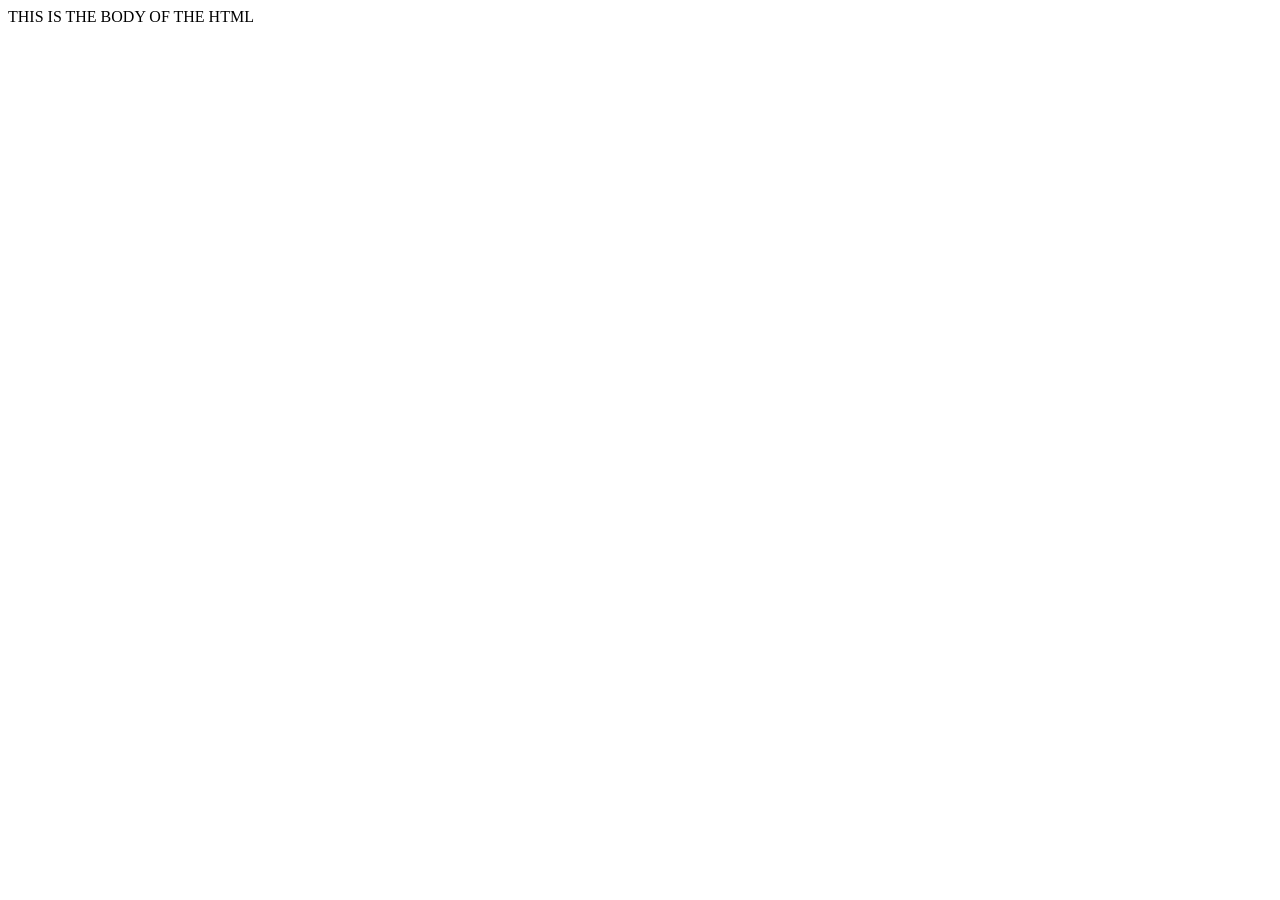
<file: templates/index.html>
<!DOCTYPE html>
<html lang="en">
<head>
    <meta charset="UTF-8">
    <meta name="viewport" content="width=<device-width>, initial-scale=1.0">
    <title>Happy Tummy</title>
</head>
<body>
    THIS IS THE BODY OF THE HTML
</body>
</html>
</file>
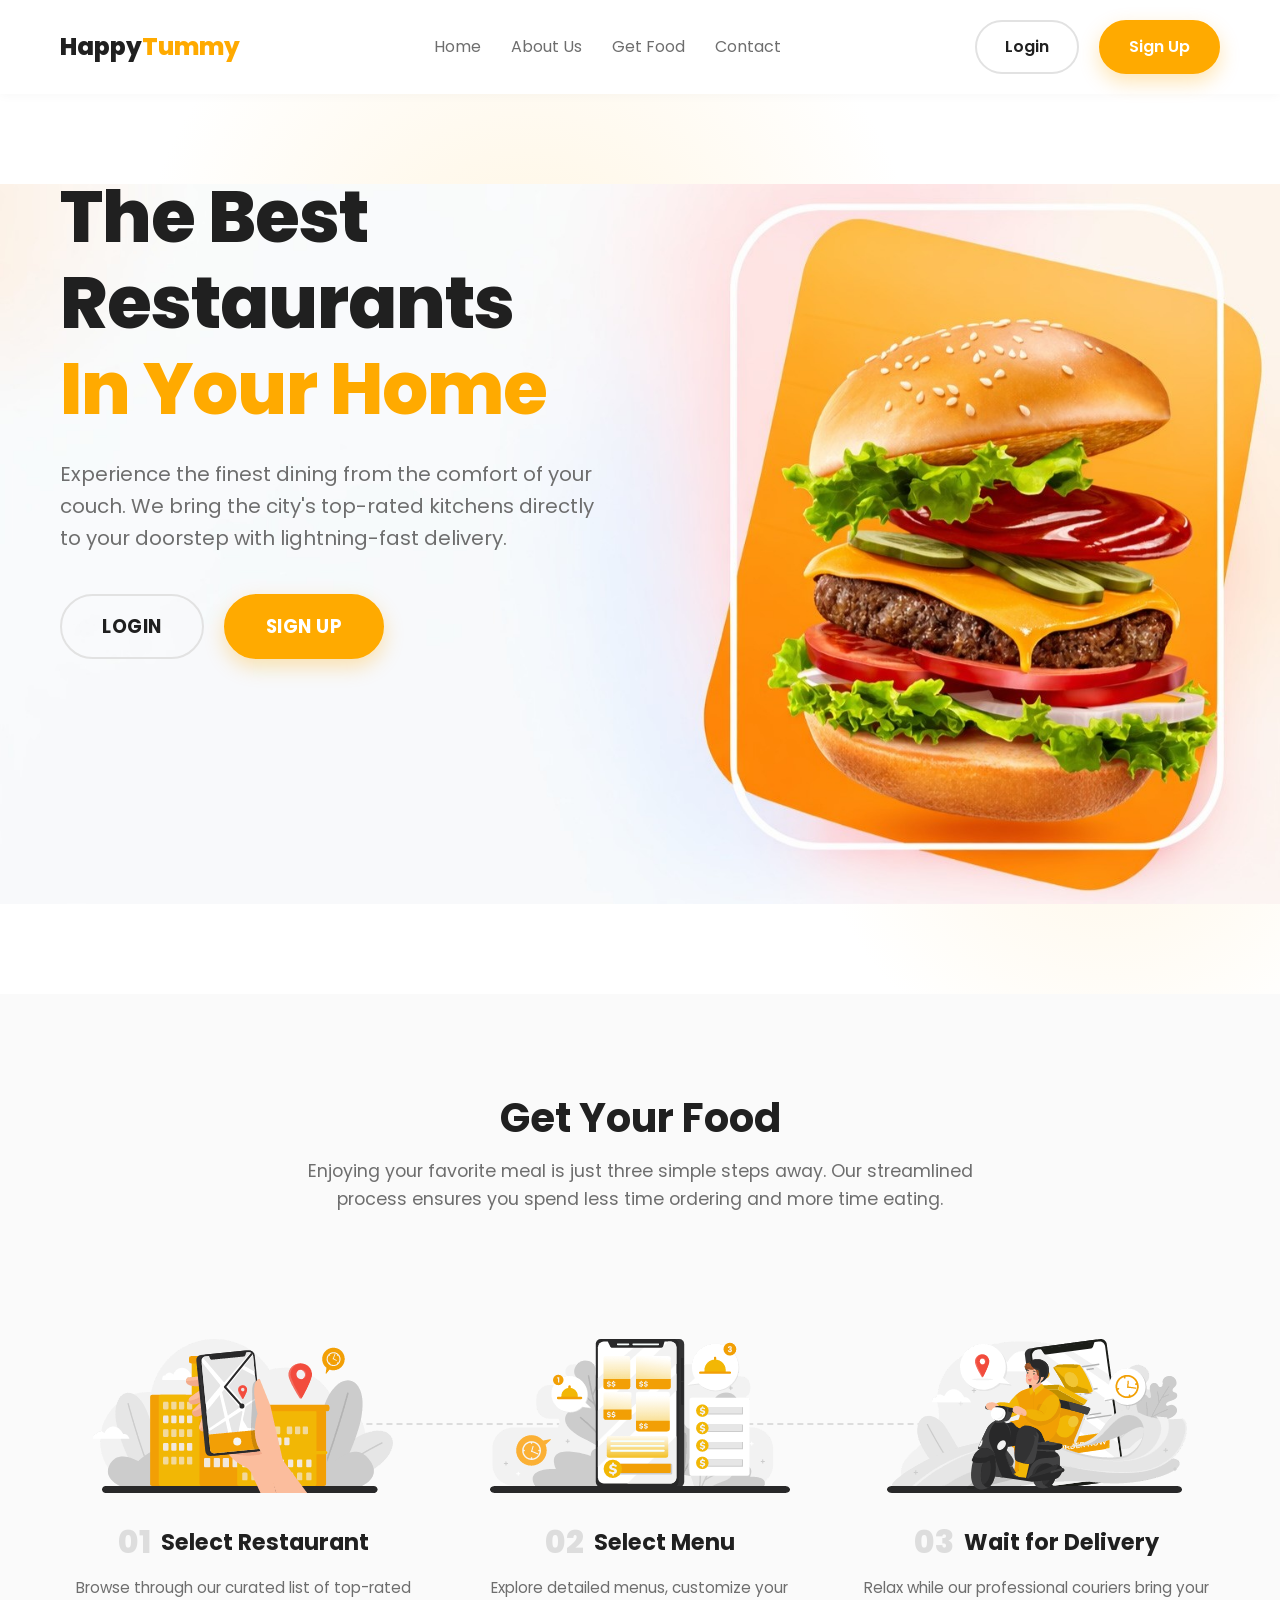
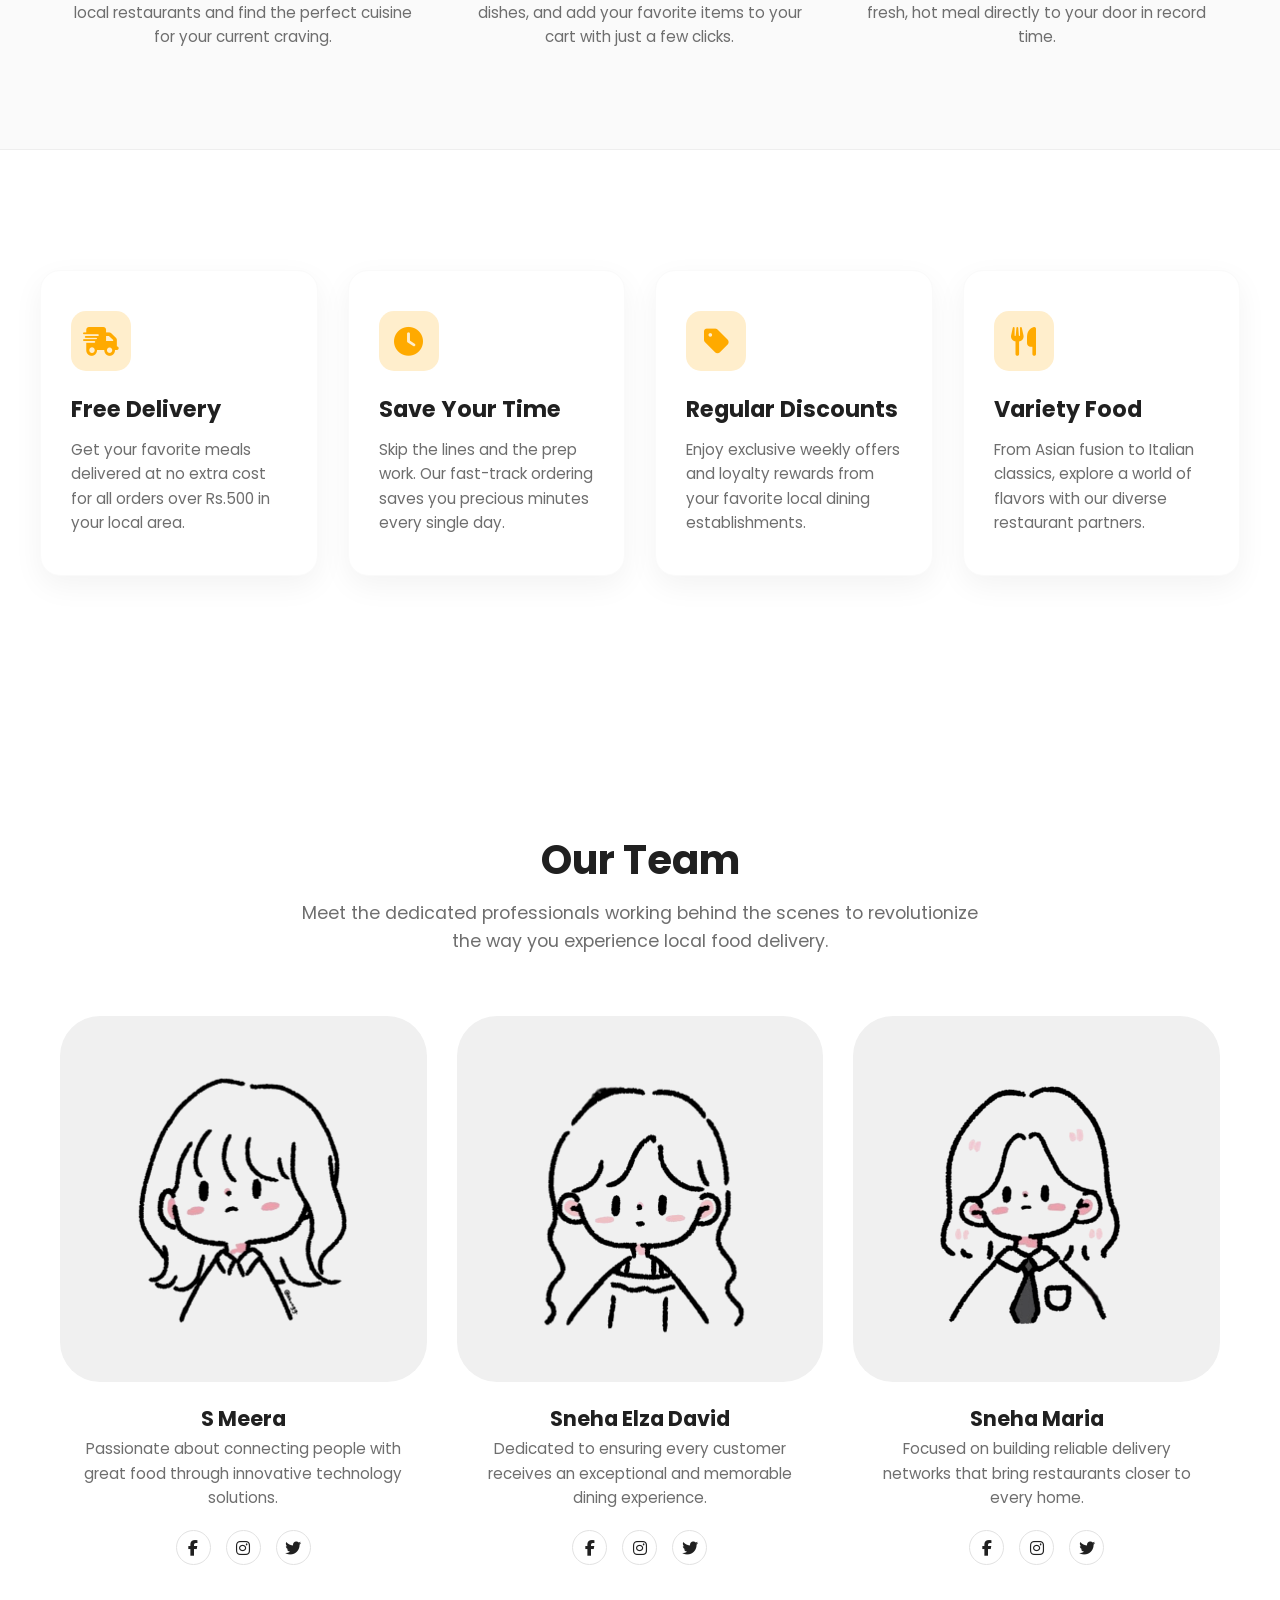
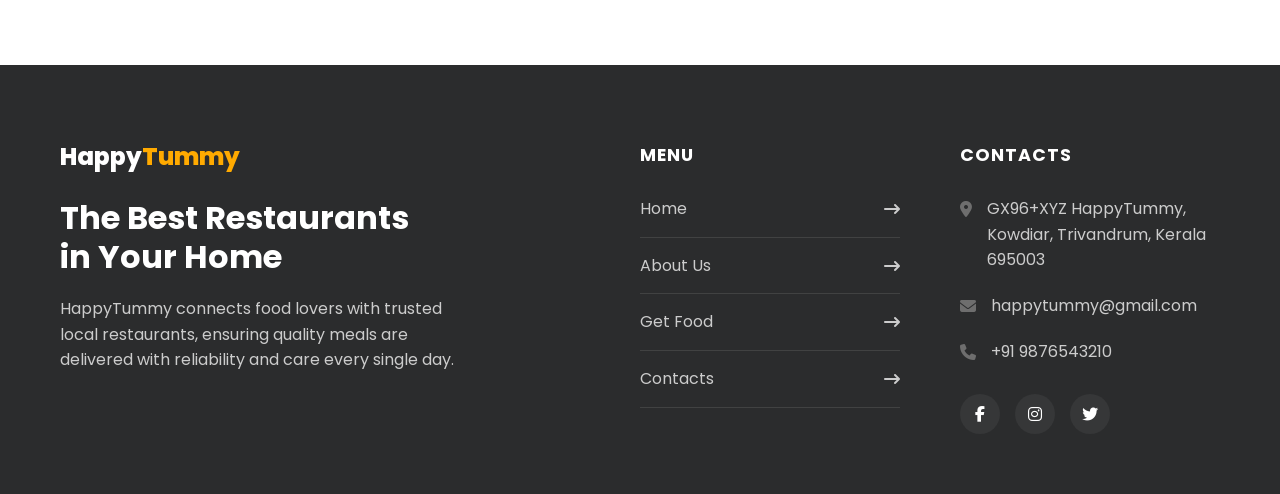
<file: templates/landing.html>
<!DOCTYPE html>
<html lang="en">

<head>
    <meta charset="UTF-8">
    <meta name="viewport" content="width=device-width, initial-scale=1.0">
    <title>HappyTummy</title>
    <meta name="description"
        content="HappyTummy brings the best restaurants to your home. Fast delivery, great discounts, and variety food.">
    <link rel="stylesheet" href="../static/css/landing.css">
    <link rel="stylesheet" href="https://cdnjs.cloudflare.com/ajax/libs/font-awesome/6.4.0/css/all.min.css">
    <link href="https://fonts.googleapis.com/css2?family=Poppins:wght@300;400;500;600;700;800&display=swap"
        rel="stylesheet">
</head>

<body>

    <!-- ===== HEADER / NAVBAR ===== -->
    <header class="header">
        <div class="container header-container">
            <a href="#hero" class="logo">
                <span class="logo-text">
                    <span class="logo-bold">Happy</span><span class="logo-colored">Tummy</span>
                </span>
            </a>

            <nav class="nav">
                <ul>
                    <li><a href="#hero" class="active">Home</a></li>
                    <li><a href="#about">About Us</a></li>
                    <li><a href="#working">Get Food</a></li>
                    <li><a href="#contact">Contact</a></li>
                </ul>
            </nav>

            <div class="header-auth">
                <a href="#" class="btn btn-outline-primary">Login</a>
                <a href="#" class="btn btn-primary">Sign Up</a>
            </div>
        </div>
    </header>

    <!-- ===== HERO SECTION ===== -->
    <section id="hero" class="hero">
        <div class="container hero-container">
            <div class="hero-content">
                <h1 class="hero-title">
                    The Best Restaurants<br>
                    <span class="text-primary">In Your Home</span>
                </h1>
                <p class="hero-subtitle">Experience the finest dining from the comfort of your couch. We bring the
                    city's top-rated kitchens directly to your doorstep with lightning-fast delivery.</p>
                <div class="hero-auth-row">
                    <a href="#" class="btn btn-outline-primary btn-large">Login</a>
                    <a href="#" class="btn btn-primary btn-large">Sign Up</a>
                </div>
            </div>
            <div class="hero-image-wrapper"></div>
        </div>
    </section>

    <!-- ===== HOW IT WORKS ===== -->
    <section id="working" class="section-padding bg-light">
        <div class="container">
            <div class="section-title text-center">
                <h2>Get Your Food</h2>
                <p>Enjoying your favorite meal is just three simple steps away. Our streamlined process ensures you
                    spend less time ordering and more time eating.</p>
            </div>
            <div class="grid-3 step-wrapper">
                <div class="step-card">
                    <div class="step-img">
                        <img src="../static/images/illustration-1.png" alt="Select Restaurant">
                    </div>
                    <h3 class="step-title"><span class="step-num">01</span> Select Restaurant</h3>
                    <p class="step-desc">Browse through our curated list of top-rated local restaurants and find the
                        perfect cuisine for your current craving.</p>
                </div>
                <div class="step-card">
                    <div class="step-img">
                        <img src="../static/images/illustration-2.png" alt="Select Menu">
                    </div>
                    <h3 class="step-title"><span class="step-num">02</span> Select Menu</h3>
                    <p class="step-desc">Explore detailed menus, customize your dishes, and add your favorite items to
                        your cart with just a few clicks.</p>
                </div>
                <div class="step-card">
                    <div class="step-img">
                        <img src="../static/images/illustration-3.png" alt="Wait for Delivery">
                    </div>
                    <h3 class="step-title"><span class="step-num">03</span> Wait for Delivery</h3>
                    <p class="step-desc">Relax while our professional couriers bring your fresh, hot meal directly to
                        your door in record time.</p>
                </div>
            </div>
        </div>
    </section>

    <div class="section-divider"></div>

    <!-- ===== FEATURES ===== -->
    <section class="section-padding features">
        <div class="container grid-4">
            <div class="feature-card">
                <div class="feature-icon"><i class="fa-solid fa-truck-fast"></i></div>
                <h3>Free Delivery</h3>
                <p>Get your favorite meals delivered at no extra cost for all orders over Rs.500 in your local area.</p>
            </div>
            <div class="feature-card">
                <div class="feature-icon"><i class="fa-solid fa-clock"></i></div>
                <h3>Save Your Time</h3>
                <p>Skip the lines and the prep work. Our fast-track ordering saves you precious minutes every single
                    day.</p>
            </div>
            <div class="feature-card">
                <div class="feature-icon"><i class="fa-solid fa-tag"></i></div>
                <h3>Regular Discounts</h3>
                <p>Enjoy exclusive weekly offers and loyalty rewards from your favorite local dining establishments.</p>
            </div>
            <div class="feature-card">
                <div class="feature-icon"><i class="fa-solid fa-utensils"></i></div>
                <h3>Variety Food</h3>
                <p>From Asian fusion to Italian classics, explore a world of flavors with our diverse restaurant
                    partners.</p>
            </div>
        </div>
    </section>

    <!-- ===== OUR TEAM ===== -->
    <section id="about" class="section-padding">
        <div class="container">
            <div class="section-title text-center">
                <h2>Our Team</h2>
                <p>Meet the dedicated professionals working behind the scenes to revolutionize the way you experience
                    local food delivery.</p>
            </div>
            <div class="grid-3">
                <div class="team-card">
                    <div class="team-img">
                        <img src="../static/images/doodle1.jpeg" alt="S Meera">
                    </div>
                    <h3>S Meera</h3>
                    <p class="team-role">Passionate about connecting people with great food through innovative
                        technology solutions.</p>
                    <div class="social-links">
                        <a href="#"><i class="fa-brands fa-facebook-f"></i></a>
                        <a href="#"><i class="fa-brands fa-instagram"></i></a>
                        <a href="#"><i class="fa-brands fa-twitter"></i></a>
                    </div>
                </div>
                <div class="team-card">
                    <div class="team-img">
                        <img src="../static/images/doodle2.jpeg" alt="Sneha Elza David">
                    </div>
                    <h3>Sneha Elza David</h3>
                    <p class="team-role">Dedicated to ensuring every customer receives an exceptional and memorable
                        dining experience.</p>
                    <div class="social-links">
                        <a href="#"><i class="fa-brands fa-facebook-f"></i></a>
                        <a href="#"><i class="fa-brands fa-instagram"></i></a>
                        <a href="#"><i class="fa-brands fa-twitter"></i></a>
                    </div>
                </div>
                <div class="team-card">
                    <div class="team-img">
                        <img src="../static/images/doodle3.jpeg" alt="Sneha Maria">
                    </div>
                    <h3>Sneha Maria</h3>
                    <p class="team-role">Focused on building reliable delivery networks that bring restaurants closer to
                        every home.</p>
                    <div class="social-links">
                        <a href="#"><i class="fa-brands fa-facebook-f"></i></a>
                        <a href="#"><i class="fa-brands fa-instagram"></i></a>
                        <a href="#"><i class="fa-brands fa-twitter"></i></a>
                    </div>
                </div>
            </div>
        </div>
    </section>

    <!-- ===== FOOTER ===== -->
    <footer id="contact" class="footer">
        <div class="container footer-grid">
            <div class="footer-brand">
                <div class="footer-logo">
                    <a href="#hero" class="logo">
                        <span class="logo-text">
                            <span class="logo-bold text-white">Happy</span><span class="logo-colored">Tummy</span>
                        </span>
                    </a>
                </div>
                <h2>The Best Restaurants<br>in Your Home</h2>
                <p>HappyTummy connects food lovers with trusted local restaurants, ensuring quality meals are delivered
                    with reliability and care every single day.</p>
            </div>
            <div class="footer-links">
                <h4>MENU</h4>
                <ul>
                    <li><a href="#hero">Home <i class="fa-solid fa-arrow-right-long"></i></a></li>
                    <li><a href="#about">About Us <i class="fa-solid fa-arrow-right-long"></i></a></li>
                    <li><a href="#working">Get Food <i class="fa-solid fa-arrow-right-long"></i></a></li>
                    <li><a href="#contact">Contacts <i class="fa-solid fa-arrow-right-long"></i></a></li>
                </ul>
            </div>
            <div class="footer-contact">
                <h4>CONTACTS</h4>
                <ul class="contact-info">
                    <li>
                        <i class="fa-solid fa-location-dot"></i>
                        <span>GX96+XYZ HappyTummy, Kowdiar, Trivandrum, Kerala 695003</span>
                    </li>
                    <li>
                        <i class="fa-solid fa-envelope"></i>
                        <span>happytummy@gmail.com</span>
                    </li>
                    <li>
                        <i class="fa-solid fa-phone"></i>
                        <span>+91 9876543210</span>
                    </li>
                </ul>
                <div class="footer-social">
                    <a href="#"><i class="fa-brands fa-facebook-f"></i></a>
                    <a href="#"><i class="fa-brands fa-instagram"></i></a>
                    <a href="#"><i class="fa-brands fa-twitter"></i></a>
                </div>
            </div>
        </div>
    </footer>
</body>
</html>
</file>
<file: static/css/landing.css>
html {
    scroll-behavior: smooth;
}

/* =========================================================================
   VARIABLES & RESET
   ========================================================================= */
:root {
    --primary-color: #FFAA00;
    --primary-dark: #E69900;
    --primary-light: #FFEECC;
    --text-dark: #202020;
    --text-light: #6E6E6E;
    --bg-main: #FFFFFF;
    --bg-light: #FAFAFA;
    --footer-bg: #2B2C2D;

    --font-main: 'Poppins', sans-serif;

    --transition: all 0.3s ease;
    --box-shadow: 0 10px 30px rgba(0, 0, 0, 0.05);
}

* {
    margin: 0;
    padding: 0;
    box-sizing: border-box;
}

body {
    font-family: var(--font-main);
    color: var(--text-light);
    background-color: var(--bg-main);
    line-height: 1.6;
    overflow-x: hidden;
}

h1,
h2,
h3,
h4,
h5,
h6 {
    color: var(--text-dark);
    font-weight: 700;
    line-height: 1.2;
}

a {
    text-decoration: none;
    color: inherit;
    transition: var(--transition);
}

ul {
    list-style: none;
}

/* =========================================================================
   UTILITIES
   ========================================================================= */
.container {
    max-width: 1200px;
    margin: 0 auto;
    padding: 0 20px;
}

.section-padding {
    padding: 100px 0;
}

.text-center {
    text-align: center;
}

.text-white {
    color: #FFFFFF !important;
}

.text-primary {
    color: #FFAA00 !important;
}

.bg-light {
    background-color: var(--bg-light);
}

.section-title {
    margin-bottom: 60px;
}

.section-title h2 {
    font-size: 2.5rem;
    margin-bottom: 15px;
}

.section-title p {
    font-size: 1.1rem;
    max-width: 700px;
    margin: 0 auto;
}

.section-divider {
    height: 1px;
    background-color: #EEEEEE;
    width: 100%;
}

/* =========================================================================
   BUTTONS
   ========================================================================= */
.btn {
    display: inline-block;
    padding: 12px 28px;
    border-radius: 50px;
    font-weight: 600;
    font-family: var(--font-main);
    cursor: pointer;
    transition: var(--transition);
    border: 2px solid transparent;
    text-align: center;
}

.btn-primary {
    background-color: var(--primary-color);
    color: #FFFFFF;
    border-color: var(--primary-color);
    box-shadow: 0 8px 20px rgba(255, 170, 0, 0.3);
}

.btn-primary:hover {
    background-color: var(--primary-dark);
    border-color: var(--primary-dark);
    transform: translateY(-2px);
    box-shadow: 0 10px 25px rgba(255, 170, 0, 0.4);
}

.btn-outline-primary {
    background-color: transparent;
    color: var(--text-dark);
    border-color: #E2E2E2;
}

.btn-outline-primary:hover {
    border-color: var(--primary-color);
    color: var(--primary-color);
}

/* Significantly large buttons as requested by user */
.btn-large {
    padding: 16px 40px !important;
    font-size: 1.15rem !important;
    font-weight: 700 !important;
    text-transform: uppercase;
    letter-spacing: 0.5px;
}

/* =========================================================================
   HEADER
   ========================================================================= */
.header {
    background-color: var(--bg-main);
    padding: 20px 0;
    position: sticky;
    top: 0;
    z-index: 1000;
    box-shadow: 0 2px 10px rgba(0, 0, 0, 0.03);
}

.header-container {
    display: flex;
    justify-content: space-between;
    align-items: center;
}

.logo {
    display: flex;
    align-items: center;
    font-size: 1.5rem;
}

.logo-text {
    line-height: 1;
}

.logo-bold {
    font-weight: 800;
    color: var(--text-dark);
}

.logo-colored {
    font-weight: 800;
    color: var(--primary-color);
}

.nav ul {
    display: flex;
    gap: 30px;
}

.nav a:hover{
    color: var(--primary-color);
}

nav ul li a {
    position: relative;
}

nav ul li a::after {
    content: '';
    width: 0%;
    height: 3px;
    background: #FFAA00;
    position: absolute;
    left: 0;
    bottom: -6px;
    transition: 0.3s;
}

nav ul li a:hover::after {
    width: 100%;
}
.header-auth {
    display: flex;
    align-items: center;
    gap: 20px;
    /* Space between buttons */
}

.cart-icon {
    position: relative;
    width: 45px;
    height: 45px;
    border-radius: 50%;
    background-color: #FFF6E5;
    display: flex;
    justify-content: center;
    align-items: center;
    color: var(--primary-color);
    font-size: 1.2rem;
    cursor: pointer;
    margin-right: 15px;
    /* Added spacing from the big buttons */
}

.cart-badge {
    position: absolute;
    top: -5px;
    right: -5px;
    background-color: var(--primary-color);
    color: white;
    font-size: 0.75rem;
    font-weight: 700;
    width: 20px;
    height: 20px;
    border-radius: 50%;
    display: flex;
    justify-content: center;
    align-items: center;
}

.hero-title .text-primary,
.footer-brand h2 .text-primary {
    color: var(--primary-color);
}

/* =========================================================================
   HERO SECTION
   ========================================================================= */
.hero {
    min-height: 100vh;
    padding: 80px 0 120px;
    position: relative;
    overflow: hidden;
    background-image: url('../images/landing_bg.jpeg');
    background-size: contain;
    background-position: center center;
    background-repeat: no-repeat;
}

/* Using a radial gradient on the background to create that subtle colored blob */
.hero::before {
    content: '';
    position: absolute;
    top: -20%;
    left: 10%;
    width: 800px;
    height: 800px;
    background: radial-gradient(circle, rgba(255, 238, 204, 0.6) 0%, rgba(255, 255, 255, 0) 70%);
    z-index: -1;
}

.hero::after {
    content: '';
    position: absolute;
    bottom: -10%;
    right: -10%;
    width: 600px;
    height: 600px;
    background: radial-gradient(circle, rgba(255, 238, 204, 0.5) 0%, rgba(255, 255, 255, 0) 70%);
    z-index: -1;
}

.hero-container {
    display: flex;
    align-items: center;
    justify-content: space-between;
    gap: 40px;
}

.hero-content {
    flex: 1;
    max-width: 550px;
}

.hero-title {
    font-size: 4.5rem;
    font-weight: 800;
    margin-bottom: 25px;
    letter-spacing: -1px;
}

.hero-subtitle {
    font-size: 1.25rem;
    margin-bottom: 40px;
}

.hero-auth-row {
    display: flex;
    gap: 20px;
    margin-top: 40px;
}

/* Unused search styles removed */

.hero-image-wrapper {
    flex: 1;
    position: relative;
    display: flex;
    justify-content: flex-end;
}

.hero-bg-shape,
.hero-img {
    display: none;
}

.floating-card {
    position: absolute;
    bottom: -30px;
    left: 10px;
    background: white;
    padding: 15px;
    border-radius: 15px;
    display: flex;
    align-items: center;
    gap: 15px;
    box-shadow: 0 15px 35px rgba(0, 0, 0, 0.1);
    z-index: 3;
    animation: float 6s ease-in-out infinite;
    display: none;
}

/* Hide floating elements */
.floating-card,
.floating-location {
    display: none !important;
}


.floating-card-info {
    display: flex;
    flex-direction: column;
}

.fc-subtitle {
    font-size: 0.75rem;
    color: var(--text-light);
}

.fc-title {
    font-weight: 700;
    color: var(--text-dark);
    font-size: 0.95rem;
}

.fc-rating {
    display: flex;
    gap: 2px;
    color: var(--primary-color);
    font-size: 0.75rem;
    margin-top: 3px;
    align-items: center;
}

.fc-rating span {
    color: var(--text-dark);
    font-weight: 600;
    margin-left: 5px;
}

.floating-location {
    position: absolute;
    top: 50px;
    right: -20px;
    background: white;
    padding: 15px 25px;
    border-radius: 50px;
    display: flex;
    align-items: center;
    gap: 12px;
    box-shadow: 0 15px 35px rgba(0, 0, 0, 0.1);
    z-index: 3;
    animation: float 5s ease-in-out infinite reverse;
    display: none;
}

.fl-icon {
    width: 35px;
    height: 35px;
    border-radius: 50%;
    background-color: #FFF6E5;
    color: var(--primary-color);
    display: flex;
    justify-content: center;
    align-items: center;
    font-size: 1.1rem;
}

.fl-info {
    display: flex;
    flex-direction: column;
}

.fl-title {
    font-weight: 700;
    color: var(--text-dark);
    font-size: 1rem;
    line-height: 1.2;
}

.fl-subtitle {
    font-size: 0.8rem;
}

@keyframes float {
    0% {
        transform: translateY(0px);
    }

    50% {
        transform: translateY(-15px);
    }

    100% {
        transform: translateY(0px);
    }
}

/* =========================================================================
   GRID LAYOUTS
   ========================================================================= */
.grid-3 {
    display: grid;
    grid-template-columns: repeat(3, 1fr);
    gap: 30px;
}

.grid-4 {
    display: grid;
    grid-template-columns: repeat(4, 1fr);
    gap: 30px;
}

/* =========================================================================
   HOW IT WORKS
   ========================================================================= */
.step-wrapper {
    position: relative;
    padding-top: 20px;
}

/* The dotted line behind steps */
.step-wrapper::before {
    content: '';
    position: absolute;
    top: 150px;
    left: 10%;
    width: 80%;
    height: 2px;
    border-top: 2px dashed #DDDDDD;
    z-index: 1;
}

.step-card {
    text-align: center;
    position: relative;
    z-index: 2;
    background: transparent;
}

.step-img {
    height: 200px;
    display: flex;
    justify-content: center;
    align-items: flex-end;
    margin-bottom: 30px;
}

.step-img img {
    max-height: 100%;
}

.step-title {
    font-size: 1.4rem;
    margin-bottom: 15px;
    display: flex;
    align-items: center;
    justify-content: center;
    gap: 10px;
}

.step-num {
    color: #DDDDDD;
    font-size: 2rem;
    font-weight: 800;
}

.step-desc {
    font-size: 0.95rem;
    padding: 0 10px;
}

/* =========================================================================
   FEATURES SECTION
   ========================================================================= */
.features .container {
    padding: 20px 0 60px;
}

.feature-card {
    background: white;
    padding: 40px 30px;
    border-radius: 20px;
    box-shadow: var(--box-shadow);
    transition: var(--transition);
    border: 1px solid #FAFAFA;
}

.feature-card:hover {
    box-shadow: 0 20px 40px rgba(0, 0, 0, 0.08);
    transform: translateY(-5px);
}

.offset-up {
    transform: translateY(-30px);
}

.feature-icon {
    width: 60px;
    height: 60px;
    border-radius: 15px;
    background-color: var(--primary-light);
    color: var(--primary-color);
    display: flex;
    justify-content: center;
    align-items: center;
    font-size: 1.8rem;
    margin-bottom: 25px;
}

.feature-card h3 {
    font-size: 1.4rem;
    margin-bottom: 15px;
}

.feature-card p {
    font-size: 0.95rem;
}

/* =========================================================================
   TEAM SECTION
   ========================================================================= */
.team-card {
    text-align: center;
}

.team-img {
    width: 100%;
    aspect-ratio: 1;
    border-radius: 40px;
    overflow: hidden;
    margin-bottom: 25px;
    background-color: #F0F0F0;
}

.team-img img {
    width: 100%;
    height: 100%;
    object-fit: cover;
    mix-blend-mode: multiply;
    /* Helps blend Unsplash images roughly like the UI */
    filter: contrast(1.1);
}

.team-img.bg-orange {
    background-color: var(--primary-color);
}

.team-card h3 {
    font-size: 1.3rem;
    margin-bottom: 5px;
}

.team-role {
    font-size: 0.95rem;
    margin-bottom: 20px;
    padding: 0 20px;
}

.social-links {
    display: flex;
    justify-content: center;
    gap: 15px;
}

.social-links a {
    width: 35px;
    height: 35px;
    border-radius: 50%;
    border: 1px solid #E2E2E2;
    display: flex;
    justify-content: center;
    align-items: center;
    color: var(--text-dark);
}

.social-links a:hover {
    background-color: var(--primary-color);
    color: white;
    border-color: var(--primary-color);
}

/* =========================================================================
   FOOTER
   ========================================================================= */
.footer {
    background-color: var(--footer-bg);
    color: #CCCCCC;
    padding: 80px 0 60px;
}

.footer-grid {
    display: grid;
    grid-template-columns: 2fr 1fr 1fr;
    gap: 60px;
}

.footer-logo {
    margin-bottom: 30px;
}

.footer-brand h2 {
    color: white;
    font-size: 2rem;
    margin-bottom: 20px;
}

.footer-brand p {
    max-width: 400px;
}

.footer-links h4,
.footer-contact h4 {
    color: white;
    font-size: 1.1rem;
    margin-bottom: 30px;
    letter-spacing: 1px;
}

.footer-links ul {
    display: flex;
    flex-direction: column;
    gap: 15px;
}

.footer-links a {
    display: flex;
    align-items: center;
    justify-content: space-between;
    padding-bottom: 15px;
    border-bottom: 1px solid rgba(255, 255, 255, 0.1);
}

.footer-links a:hover {
    color: var(--primary-color);
}

.contact-info {
    display: flex;
    flex-direction: column;
    gap: 20px;
    margin-bottom: 30px;
}

.contact-info li {
    display: flex;
    gap: 15px;
    align-items: flex-start;
}

.contact-info i {
    color: var(--text-light);
    margin-top: 5px;
}

.footer-social {
    display: flex;
    gap: 15px;
}

.footer-social a {
    width: 40px;
    height: 40px;
    border-radius: 50%;
    background-color: rgba(255, 255, 255, 0.05);
    display: flex;
    justify-content: center;
    align-items: center;
    color: white;
}

.footer-social a:hover {
    background-color: var(--primary-color);
}

/* =========================================================================
   RESPONSIVE DESIGN
   ========================================================================= */
@media (max-width: 1024px) {
    .hero-container {
        flex-direction: column;
        text-align: center;
    }

    .hero-content {
        max-width: 100%;
        display: flex;
        flex-direction: column;
        align-items: center;
    }

    .hero-auth-row {
        justify-content: center;
    }

    .floating-card,
    .floating-location {
        display: none;
    }

    .grid-4 {
        grid-template-columns: repeat(2, 1fr);
    }

    .offset-up {
        transform: translateY(0);
    }

    .footer-grid {
        grid-template-columns: 1fr;
        gap: 40px;
    }
}

@media (max-width: 768px) {
    .header-container {
        flex-direction: column;
        gap: 20px;
    }

    .nav ul {
        flex-wrap: wrap;
        justify-content: center;
    }

    .hero-title {
        font-size: 3rem;
    }

    .hero-auth-row {
        flex-direction: column;
        align-items: center;
    }

    .btn-large {
        width: 100%;
        max-width: 280px;
    }

    .grid-3 {
        grid-template-columns: 1fr;
    }

    .step-wrapper::before {
        display: none;
    }

    .header-auth {
        display: none;
    }
}
</file>
